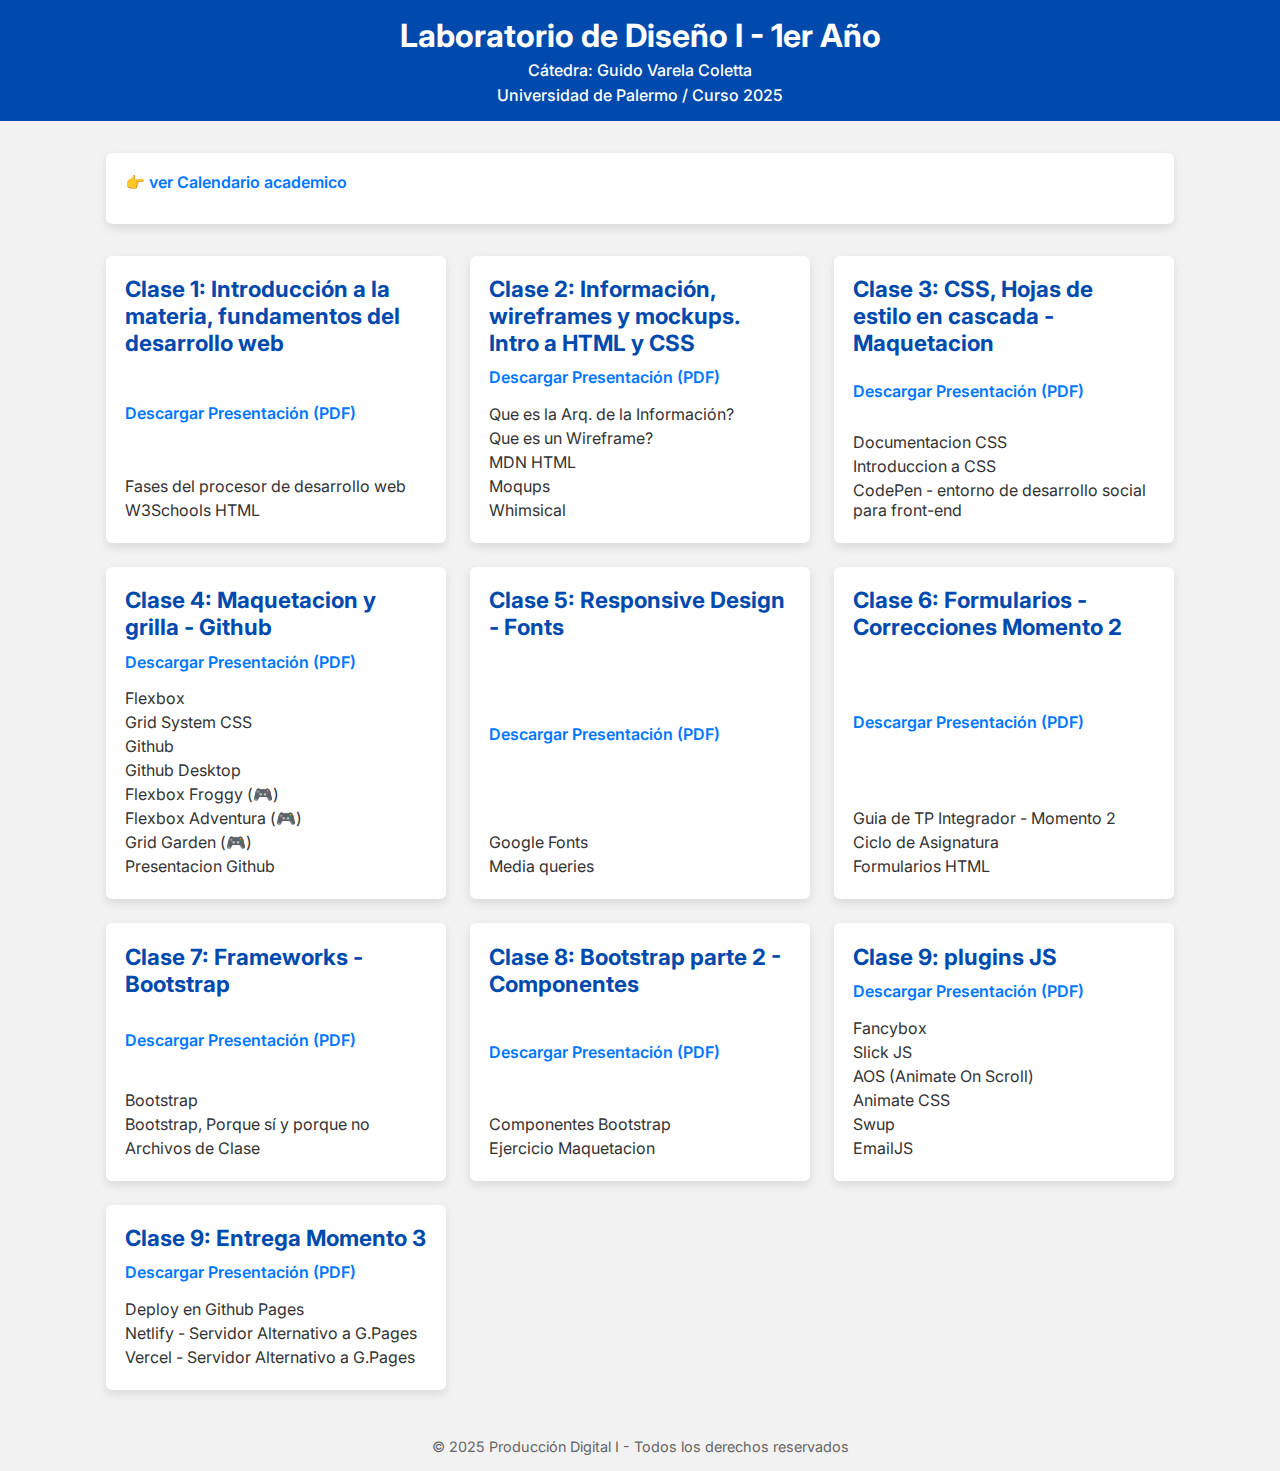
<file: index.html>
<!DOCTYPE html>
<html lang="es">
<head>
  <meta charset="UTF-8" />
  <meta name="viewport" content="width=device-width, initial-scale=1" />
  <title>Desarrollo Web - Portafolio de Clases</title>
<link rel="stylesheet" href="css/styles.css">
</head>
<body>

  <header>
    <h1>Laboratorio de Diseño I - 1er Año</h1>
    <p>Cátedra: Guido Varela Coletta</p>
    <p>Universidad de Palermo / Curso 2025</p>
  </header>

  <main id="info-container">
    <div class="card">
        <a class="presentation-link" href="https://fido.palermo.edu/servicios_dyc/subpaginas/archivos_descarga/Calendario_Academico_2025-2dor_cuat.pdf">
            👉 ver Calendario academico
        </a>
    </div>
  </main>

  <main id="classes-container">
    <!-- Aquí se cargarán las tarjetas de clases -->
  </main>

  <footer>
    &copy; 2025 Producción Digital I - Todos los derechos reservados
  </footer>

<script src="js/scripts.js"></script>

</body>
</html>
</file>
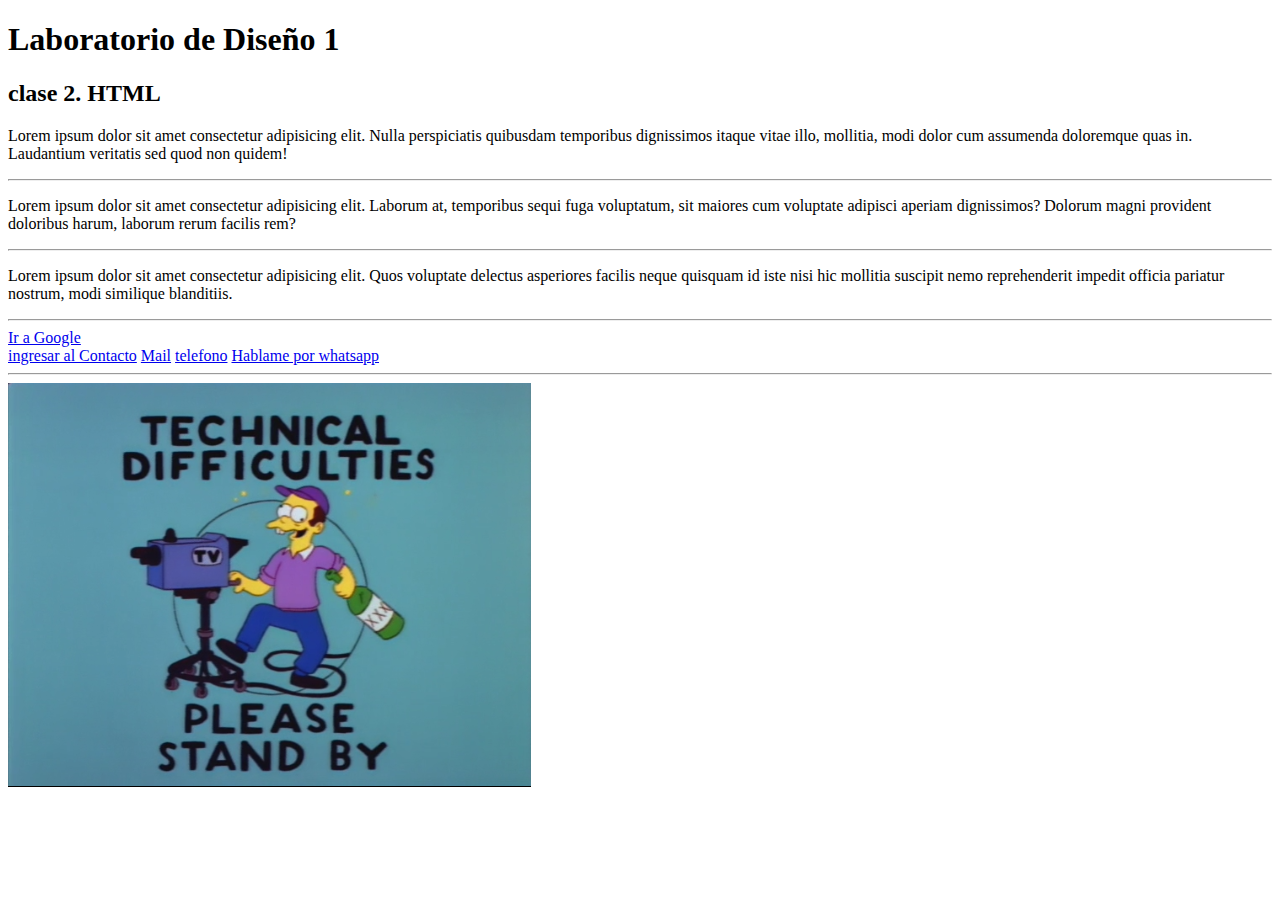
<file: clases/clase02/index.html>
<!DOCTYPE html>
<html lang="es">
<head>
    <meta charset="UTF-8">
    <meta name="viewport" content="width=device-width, initial-scale=1.0">
    <title>Document</title>
</head>
<body>

    <!-- sintaxis HTML
    <inicio-tag atributo="valor">
        contenido
    <cierre-tag>
        
        anidacion de etiquetas
        <tag1>
            <tag2>
                <tag3>
                </tag3>
            </tag2>
        </tag1>     
    -->

    <!-- etiquetas texto -->
     <h1>Laboratorio de Diseño 1</h1>
     <h2>clase 2. HTML</h2>
     <!-- <h3>tit3</h3>
     <h4>tit4</h4>
    <h5>tit5</h5>
    <h6>tit6</h6>     -->
    <p>
        Lorem ipsum dolor sit amet consectetur adipisicing elit. Nulla perspiciatis quibusdam temporibus dignissimos itaque vitae illo, mollitia, modi dolor cum assumenda doloremque quas in. Laudantium veritatis sed quod non quidem!
    </p>
    <hr>
    <p>
        Lorem ipsum dolor sit amet consectetur adipisicing elit. Laborum at, temporibus sequi fuga voluptatum, sit maiores cum voluptate adipisci aperiam dignissimos? Dolorum magni provident doloribus harum, laborum rerum facilis rem?
    </p>
    <hr>
    <p>
        Lorem ipsum dolor sit amet consectetur adipisicing elit. Quos voluptate delectus asperiores facilis neque quisquam id iste nisi hic mollitia suscipit nemo reprehenderit impedit officia pariatur nostrum, modi similique blanditiis.
    </p>
    

    <hr>

    <!-- enlaces / hipervínculos -->
    
    <!-- enlace externo -->
    <a href="http://www.google.com.ar" target="_blank">Ir a Google</a>
    <br>
    <!-- enlace internos -->
    <a href="contacto.html">ingresar al Contacto</a>
    <!-- enlace email -->
    <a href="mailto:mail@gmail.com?subject=Nuevo correo">Mail</a>
    <!-- enlace tel -->
    <a href="tel:112222222">telefono</a>
    <!-- enlace whatsapp -->
    <a href="https://wa.me/549114345678">Hablame por whatsapp</a>


    <hr>

    <img src="img/technical_dif.png" alt="contenido de accesibilidad">








    
</body>
</html>
</file>
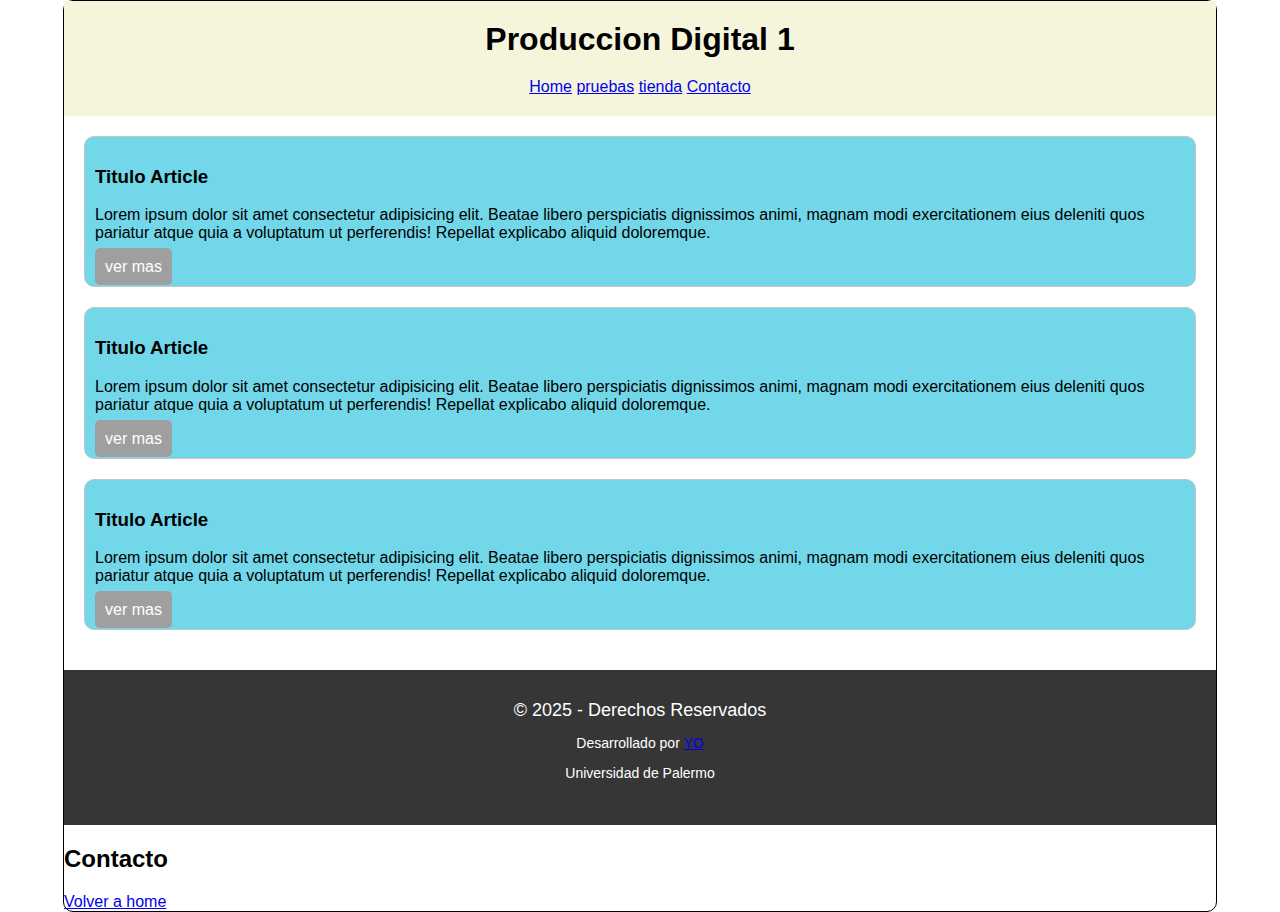
<file: clases/clase03/index.html>
<!DOCTYPE html>
<html lang="es">
<head>
    <meta charset="UTF-8">
    <meta name="viewport" content="width=device-width, initial-scale=1.0">
    <title>Contacto</title>
    <link rel="stylesheet" href="css/styles.css">

</head>
<body>

    <main id="main-frame">

        <header class="header">
            <div class="logo">
                <h1>Produccion Digital 1</h1>
            </div>
            <nav class="nav-bar">
                <a href="#">Home</a>
                <a href="#">pruebas</a>
                <a href="#">tienda</a>
                <a href="contacto.html">Contacto</a>
            </nav>
        </header>

        <section id="main-content">

            <article>
                <h3>Titulo Article</h3>
                <p>Lorem ipsum dolor sit amet consectetur adipisicing elit. Beatae libero perspiciatis dignissimos animi, magnam modi exercitationem eius deleniti quos pariatur atque quia a voluptatum ut perferendis! Repellat explicabo aliquid doloremque.</p>
                <a class="linksArticle" href="#">ver mas</a>
            </article>

                <article>
                <h3>Titulo Article</h3>
                <p>Lorem ipsum dolor sit amet consectetur adipisicing elit. Beatae libero perspiciatis dignissimos animi, magnam modi exercitationem eius deleniti quos pariatur atque quia a voluptatum ut perferendis! Repellat explicabo aliquid doloremque.</p>
                <a class="linksArticle" href="#">ver mas</a>
                </article>

                <article>
                <h3>Titulo Article</h3>
                <p>Lorem ipsum dolor sit amet consectetur adipisicing elit. Beatae libero perspiciatis dignissimos animi, magnam modi exercitationem eius deleniti quos pariatur atque quia a voluptatum ut perferendis! Repellat explicabo aliquid doloremque.</p>
                <a class="linksArticle" href="#">ver mas</a>
                </article>
        </section>

        <footer class="footer">
            <div class="copy">
                &copy; 2025 - Derechos Reservados
            </div>
            <div class="credit">
                <p>Desarrollado por <a href="#">YO</a></p>
                <p>Universidad de Palermo</p>
            </div>
        </footer>

        
        <h2>Contacto</h2>
        
        <a href="index.html">Volver a home</a>
        
    </main>
    
</body>
</html>
</file>
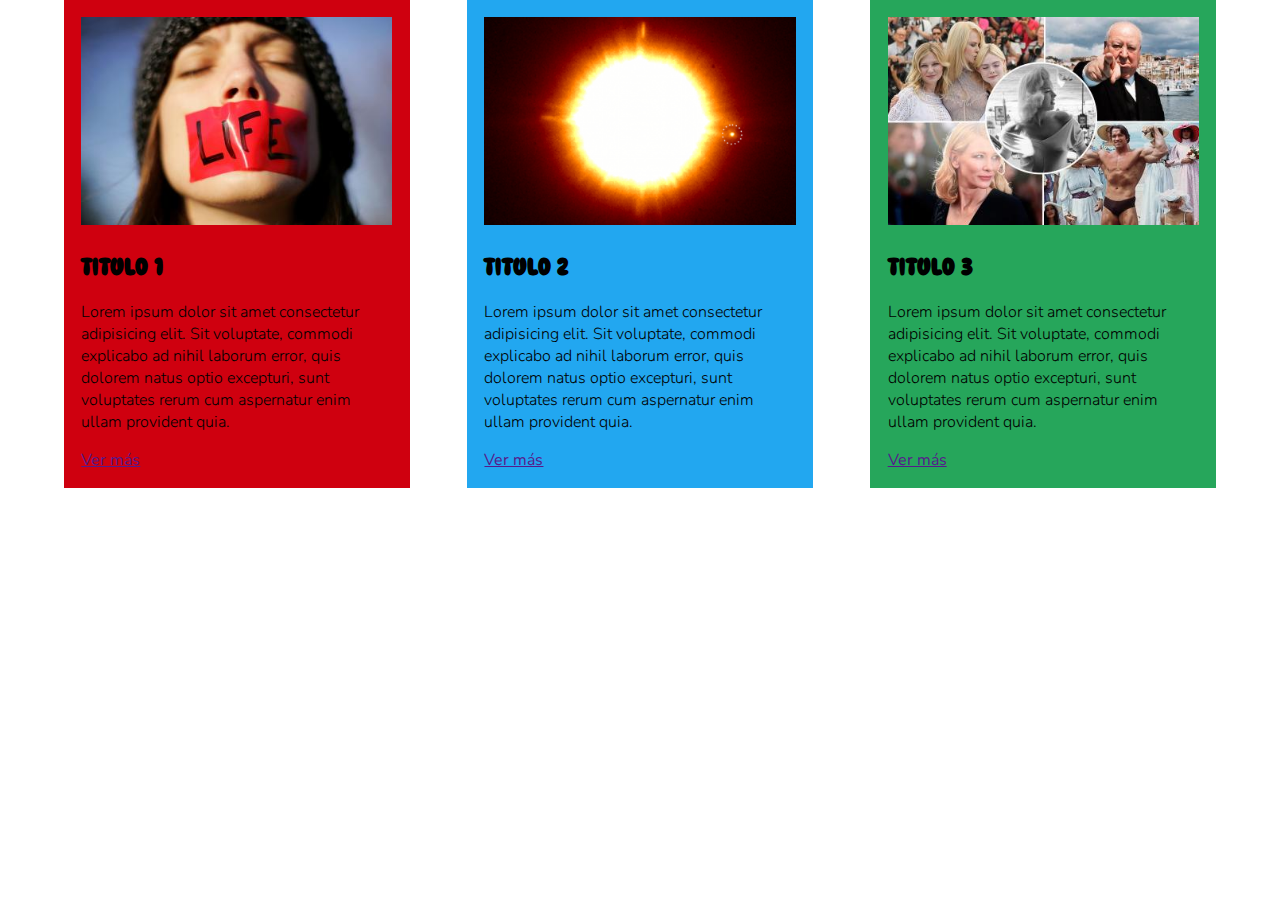
<file: clases/clase05/index.html>
<!DOCTYPE html>
<html lang="es">
	<head>
		<meta charset="utf-8" />
        <meta name="viewport" content="width=device-width, initial-scale=1.0, user-scalable=no">
		<title>Responsive Design</title>
		
		<!-- Libreria de normalizacion de css / soporte full en todos los navegadores-->
		<link rel="stylesheet" type="text/css" href="https://necolas.github.io/normalize.css/8.0.0/normalize.css">

		<link rel="stylesheet" type="text/css" href="estilos.css" />
	</head>
	<body>

		<section id="contenedor">
			<article class="primero">
				<div class="img">
					<img src="img/img1.jpg" alt="">
				</div>
				<div class="textos">
					<h2>Titulo 1</h2>
					<p>Lorem ipsum dolor sit amet consectetur adipisicing elit. Sit voluptate, commodi explicabo ad nihil laborum error, quis dolorem natus optio excepturi, sunt voluptates rerum cum aspernatur enim ullam provident quia.</p>
					<a href="" class="btn">Ver más</a>
				</div>
			</article>
			<article class="segundo">
				<div class="img">
					<img src="img/img2.png" alt="">
				</div>
				<div class="textos">
					<h2>Titulo 2</h2>
					<p>Lorem ipsum dolor sit amet consectetur adipisicing elit. Sit voluptate, commodi explicabo ad nihil laborum error, quis dolorem natus optio excepturi, sunt voluptates rerum cum aspernatur enim ullam provident quia.</p>
					<a href="" class="btn">Ver más</a>
				</div>
			</article>
			<article class="tercero">
				<div class="img">
					<img src="img/img3.jpg" alt="">
				</div>
				<div class="textos">
					<h2>Titulo 3</h2>
					<p>Lorem ipsum dolor sit amet consectetur adipisicing elit. Sit voluptate, commodi explicabo ad nihil laborum error, quis dolorem natus optio excepturi, sunt voluptates rerum cum aspernatur enim ullam provident quia.</p>
					<a href="" class="btn">Ver más</a>
				</div>
			</article>
		</section>




	</body>
</html>
</file>
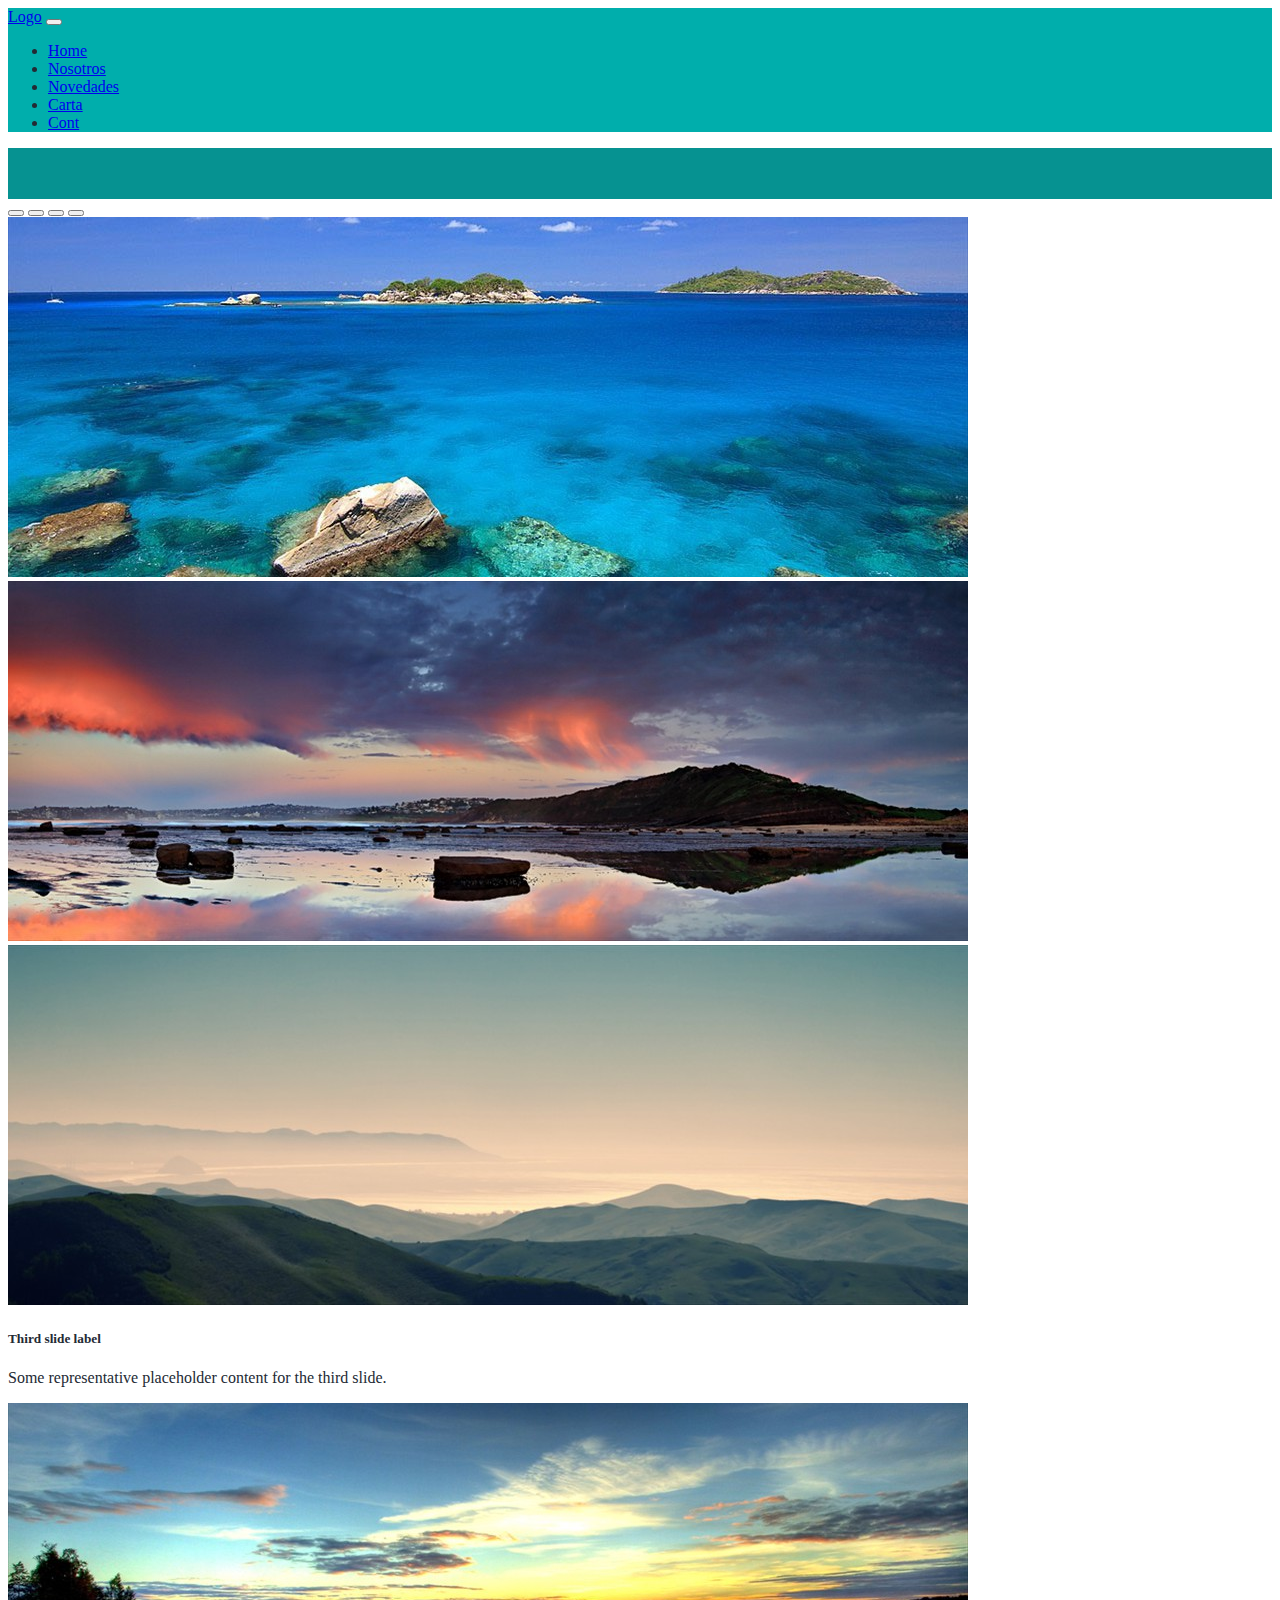
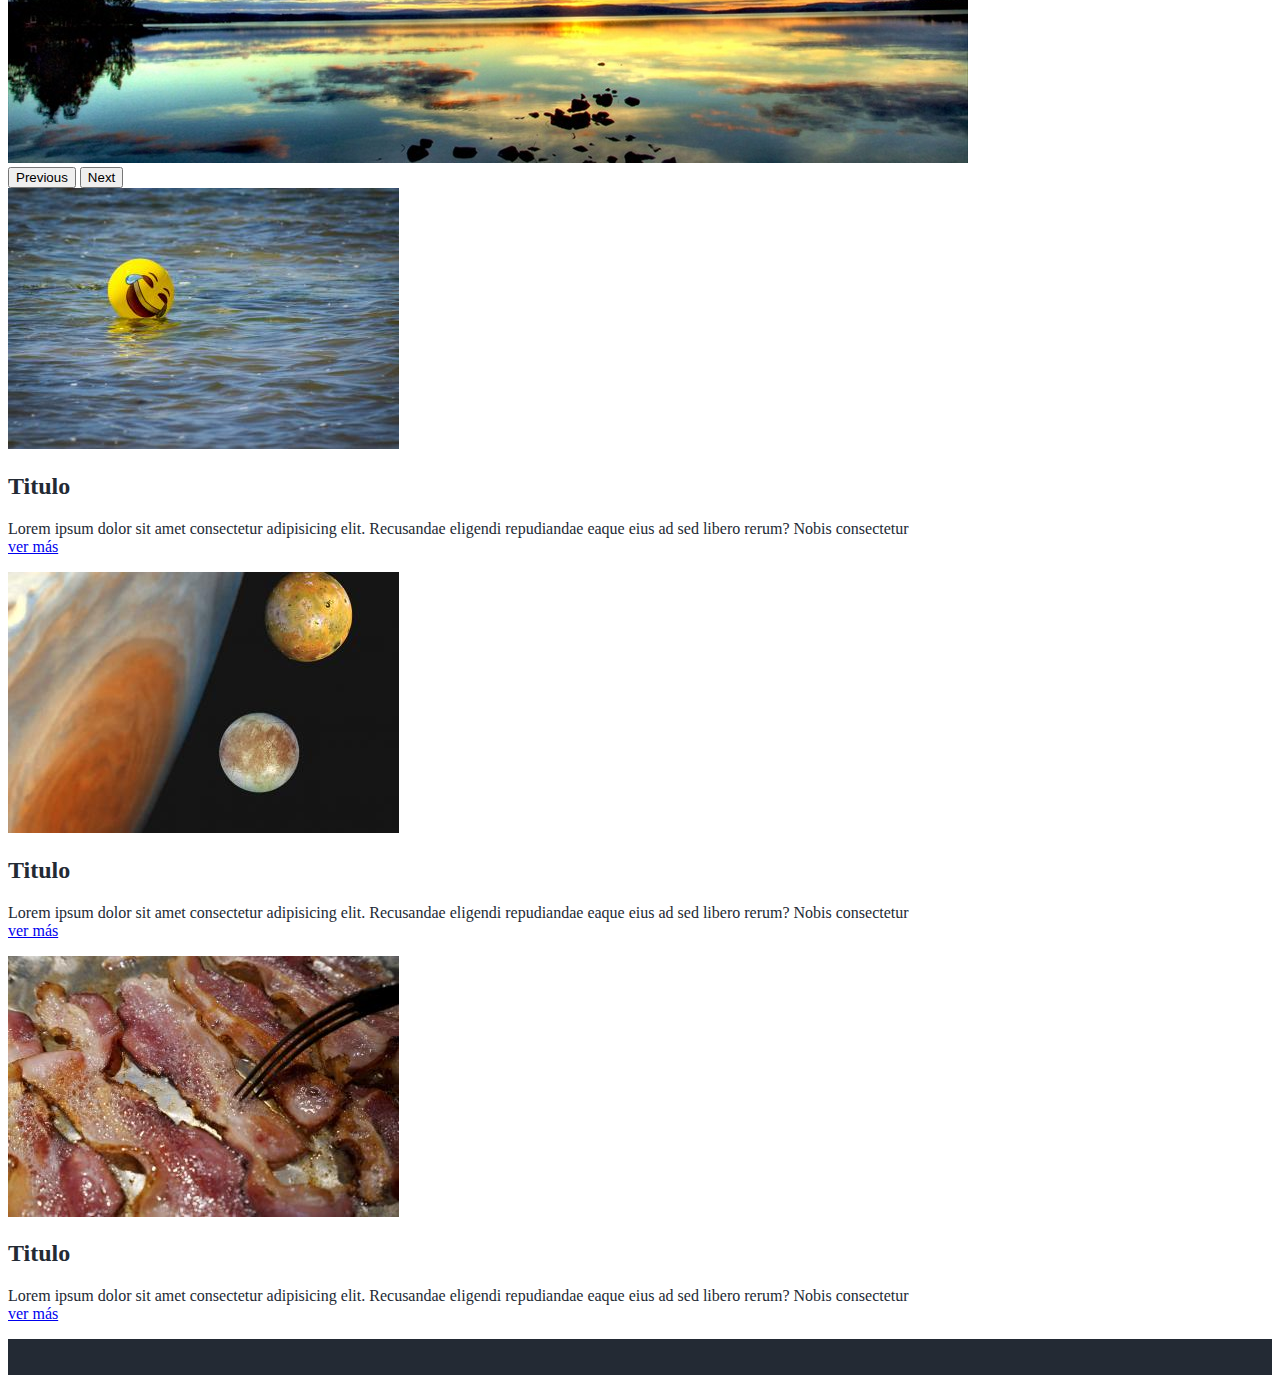
<file: clases/clase08/index.html>
<!DOCTYPE html>
<html lang="es">
<head>
    <meta charset="UTF-8">
    <meta name="viewport" content="width=device-width, initial-scale=1.0">
    <title>Sitio Bootstrap - Ejercicio</title>

    <link href="https://cdn.jsdelivr.net/npm/bootstrap@5.3.8/dist/css/bootstrap.min.css" rel="stylesheet" integrity="sha384-sRIl4kxILFvY47J16cr9ZwB07vP4J8+LH7qKQnuqkuIAvNWLzeN8tE5YBujZqJLB" crossorigin="anonymous">

    <!-- bootstrap icons -->
    <link rel="stylesheet" href="https://cdn.jsdelivr.net/npm/bootstrap-icons@1.13.1/font/bootstrap-icons.min.css">

    <link rel="stylesheet" href="css/styles.css">
</head>
<body>

    <header class="container-fluid bg1 py-3">
        <div class="container">
            
            <nav class="navbar navbar-expand-lg ">
  <div class="container-fluid">
    <!-- logo -->
    <a class="navbar-brand" href="/">Logo</a>

    <!-- menu hamburguer -->
    <button class="navbar-toggler" type="button" data-bs-toggle="collapse" data-bs-target="#navbarSupportedContent" aria-controls="navbarSupportedContent" aria-expanded="false" aria-label="Toggle navigation">
      <span class="navbar-toggler-icon"></span>
       <!-- <i class="bi bi-three-dots"></i> -->
    </button>


    <div class="collapse navbar-collapse" id="navbarSupportedContent">
      <ul class="navbar-nav me-auto mb-2 mb-lg-0">
        <li class="nav-item">
          <a class="nav-link" aria-current="page" href="#">Home</a>
        </li>
        <li class="nav-item">
          <a class="nav-link" aria-current="page" href="#">Nosotros</a>
        </li>
        <li class="nav-item">
          <a class="nav-link" aria-current="page" href="#">Novedades</a>
        </li>
        <li class="nav-item">
          <a class="nav-link" aria-current="page" href="#">Carta</a>
        </li>
        <li class="nav-item">
          <a class="nav-link" aria-current="page" href="#">Cont</a>
        </li>
        
      </ul>

      <!-- <form class="d-flex" role="search">
        <input class="form-control me-2" type="search" placeholder="Search" aria-label="Search"/>
        <button class="btn btn-outline-success" type="submit">Search</button>
      </form> -->
    </div>
  </div>
</nav>
        </div>
    </header>
    <div class="spacer container-fluid bg2"></div>
    <!-- slider -->
    <div class="slider container px-0">
        <div id="carouselExampleCaptions" class="carousel slide">
            
            <!-- indicators -->
            <div class="carousel-indicators">
            <button type="button" data-bs-target="#carouselExampleCaptions" data-bs-slide-to="0" class="active" aria-current="true" aria-label="Slide 1"></button>
            <button type="button" data-bs-target="#carouselExampleCaptions" data-bs-slide-to="1" aria-label="Slide 2"></button>
            <button type="button" data-bs-target="#carouselExampleCaptions" data-bs-slide-to="2" aria-label="Slide 3"></button>
            <button type="button" data-bs-target="#carouselExampleCaptions" data-bs-slide-to="3" aria-label="Slide 4"></button>
        </div>

  <div class="carousel-inner">

    <div class="carousel-item active">
      <img src="img/slide1.jpg" class="d-block w-100" alt="Slide 1">
      <!-- <div class="carousel-caption d-none d-md-block">
        <h5>First slide label</h5>
        <p>Some representative placeholder content for the first slide.</p>
      </div> -->
    </div>
    
    <div class="carousel-item">
      <img src="img/slide2.jpg" class="d-block w-100" alt="Slide 2">
    </div>

    <div class="carousel-item">
      <img src="img/slide3.jpg" class="d-block w-100" alt="Slide 3">
      <div class="carousel-caption d-none d-md-block">
        <h5>Third slide label</h5>
        <p>Some representative placeholder content for the third slide.</p>
      </div>
    </div>

    <div class="carousel-item">
      <img src="img/slide4.jpg" class="d-block w-100" alt="Slide 4">
    </div>

  </div>
  <button class="carousel-control-prev" type="button" data-bs-target="#carouselExampleCaptions" data-bs-slide="prev">
    <span class="carousel-control-prev-icon" aria-hidden="true"></span>
    <span class="visually-hidden">Previous</span>
  </button>
  <button class="carousel-control-next" type="button" data-bs-target="#carouselExampleCaptions" data-bs-slide="next">
    <span class="carousel-control-next-icon" aria-hidden="true"></span>
    <span class="visually-hidden">Next</span>
  </button>
</div>
    </div>

    <!-- contenido -->
    <section class="container-fluid my-5">
        <div class="container">
            <div class="row mb-5">
                <div class="col-md-4">
                    <div class="noticia">
                        <div class="notiImg">
                            <img src="img/nota1.jpg" alt="" class="img-fluid">
                        </div>
                        <div class="notiContent">
                            <h2>Titulo</h2>
                            <p>
                                Lorem ipsum dolor sit amet consectetur adipisicing elit. Recusandae eligendi repudiandae eaque eius ad sed libero rerum? Nobis consectetur <br>
                                <a href="#">ver más</a>
                            </p>
                        </div>

                    </div>
                    
                </div>
                <div class="col-md-4">
                    <div class="noticia">
                        <div class="notiImg">
                            <img src="img/nota2.jpg" class="img-fluid" alt="">
                        </div>
                        <div class="notiContent">
                            <h2>Titulo</h2>
                            <p>
                                Lorem ipsum dolor sit amet consectetur adipisicing elit. Recusandae eligendi repudiandae eaque eius ad sed libero rerum? Nobis consectetur <br>
                                <a href="#">ver más</a>
                            </p>
                        </div>

                    </div>

                </div>
                <div class="col-md-4">
                    <div class="noticia">
                        <div class="notiImg">
                            <img src="img/nota3.jpg" class="img-fluid" alt="">
                        </div>
                        <div class="notiContent">
                            <h2>Titulo</h2>
                            <p>
                                Lorem ipsum dolor sit amet consectetur adipisicing elit. Recusandae eligendi repudiandae eaque eius ad sed libero rerum? Nobis consectetur <br>
                                <a href="#">ver más</a>
                            </p>
                        </div>

                    </div>

                </div>
            </div>

            <div class="banner bg4 p-5">

            </div>

        </div>   
    </section>

    <footer class="container-fluid bg5">
        <div class="container">
            <p class="text-white">
                Copyright &copy; 2025 - Derechos reservados
                <br>
                Laboratorio de Diseño 1 - Universidad de Palermo
            </p>
        </div>

    </footer>



    
    
    <script src="https://cdn.jsdelivr.net/npm/bootstrap@5.3.8/dist/js/bootstrap.bundle.min.js" integrity="sha384-FKyoEForCGlyvwx9Hj09JcYn3nv7wiPVlz7YYwJrWVcXK/BmnVDxM+D2scQbITxI" crossorigin="anonymous"></script>
</body>
</html>
</file>
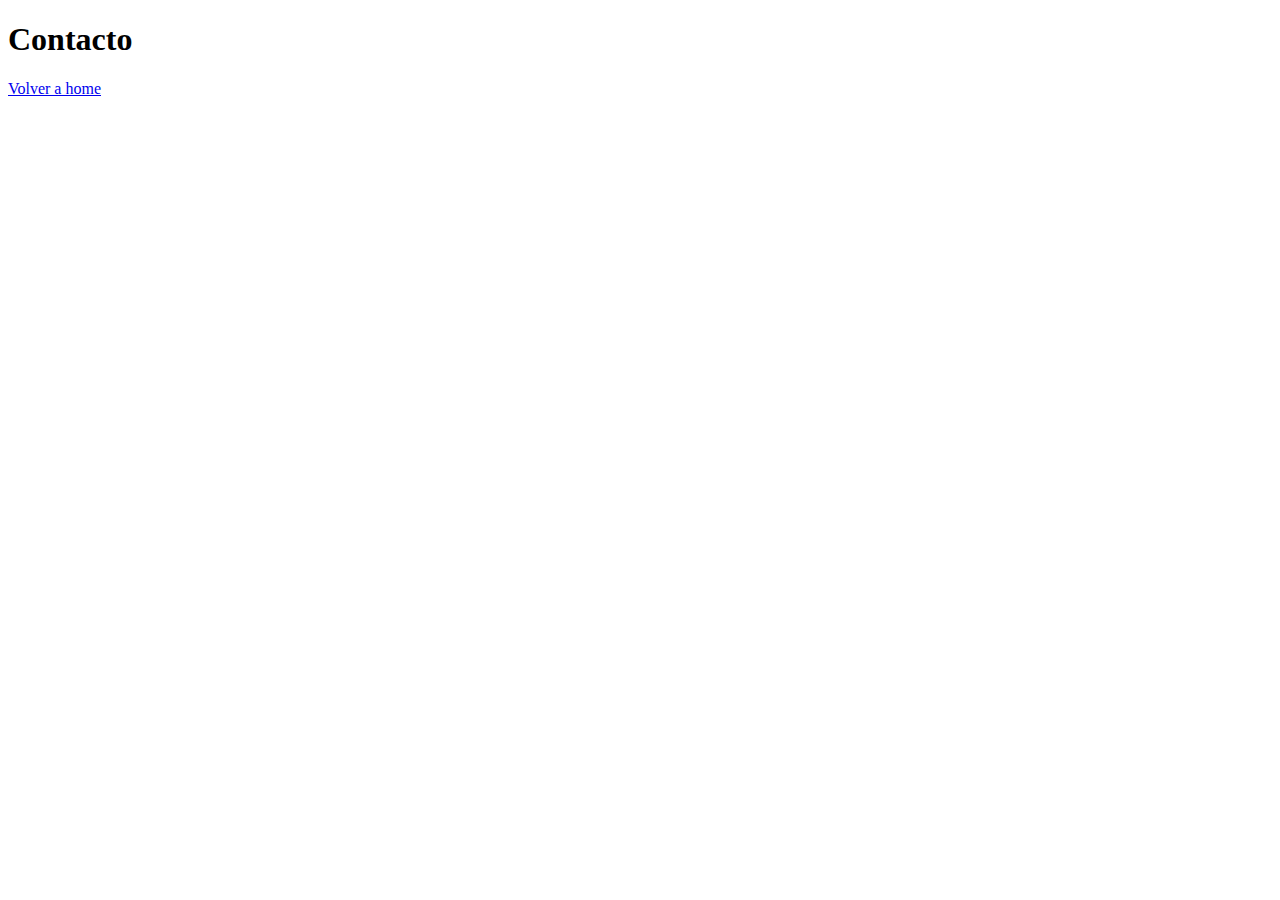
<file: clases/clase02/contacto.html>
<!DOCTYPE html>
<html lang="es">
<head>
    <meta charset="UTF-8">
    <meta name="viewport" content="width=device-width, initial-scale=1.0">
    <title>Contacto</title>
</head>
<body>

    <h1>Contacto</h1>

    <a href="index.html">Volver a home</a>

    
</body>
</html>
</file>
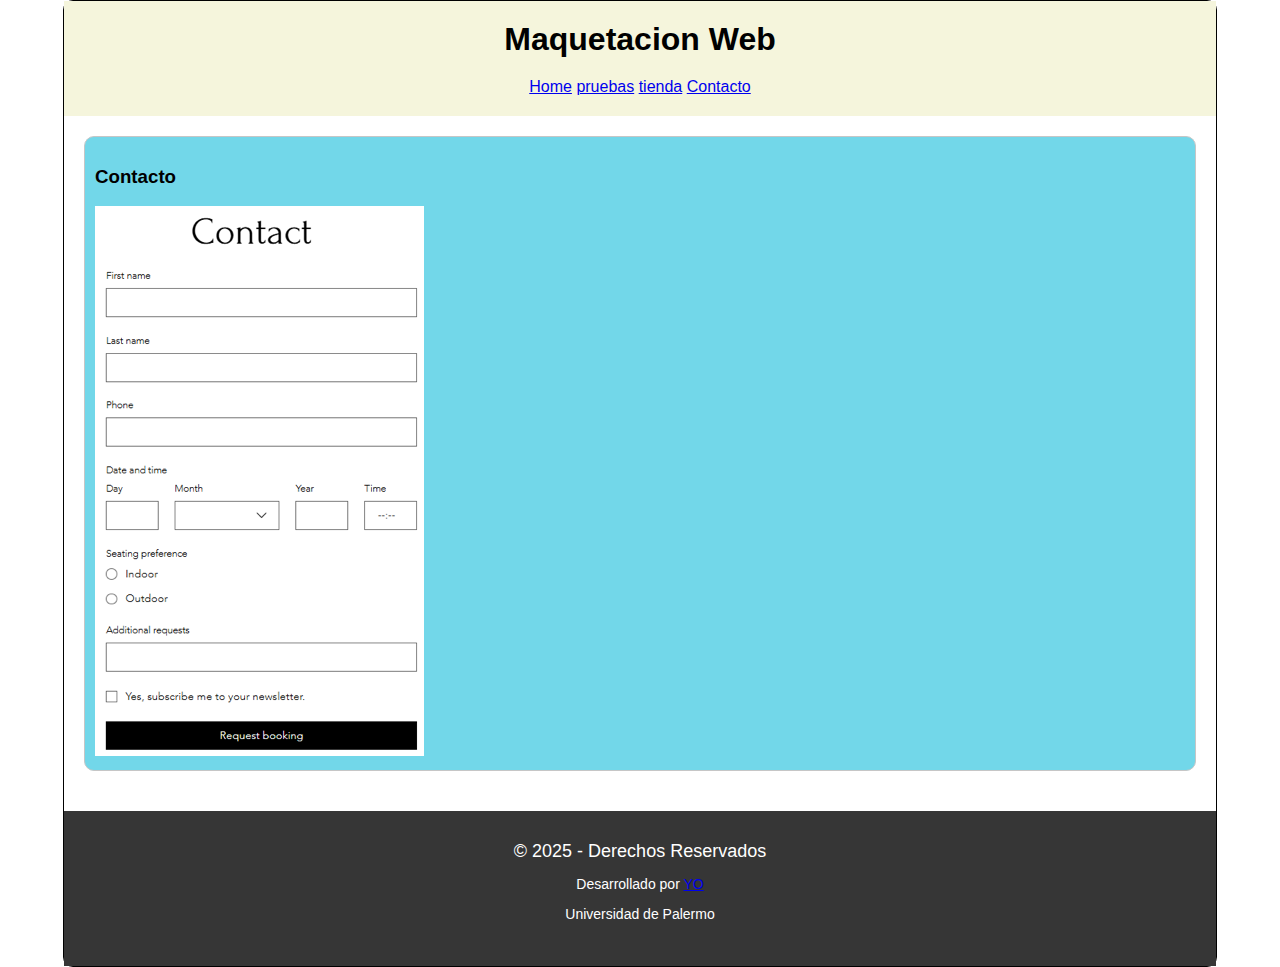
<file: clases/clase03/contacto.html>
<!DOCTYPE html>
<html lang="es">
<head>
    <meta charset="UTF-8">
    <meta name="viewport" content="width=device-width, initial-scale=1.0">
    <title>Contacto</title>
    <link rel="stylesheet" href="css/styles.css">

</head>
<body>

    <main id="main-frame">

        <header class="header">
            <div class="logo">
                <h1>Maquetacion Web</h1>
            </div>
            <nav class="nav-bar">
                <a href="index.html">Home</a>
                <a href="#">pruebas</a>
                <a href="#">tienda</a>
                <a href="#">Contacto</a>
            </nav>
        </header>

        <section id="main-content">

            <article>
                <h3>Contacto</h3>
                <div>
                    <img src="img/form.png" alt="">
                </div>
            </article>

        </section>

        <footer class="footer">
            <div class="copy">
                &copy; 2025 - Derechos Reservados
            </div>
            <div class="credit">
                <p>Desarrollado por <a href="#">YO</a></p>
                <p>Universidad de Palermo</p>
            </div>
        </footer>
        
    </main>
    
</body>
</html>
</file>
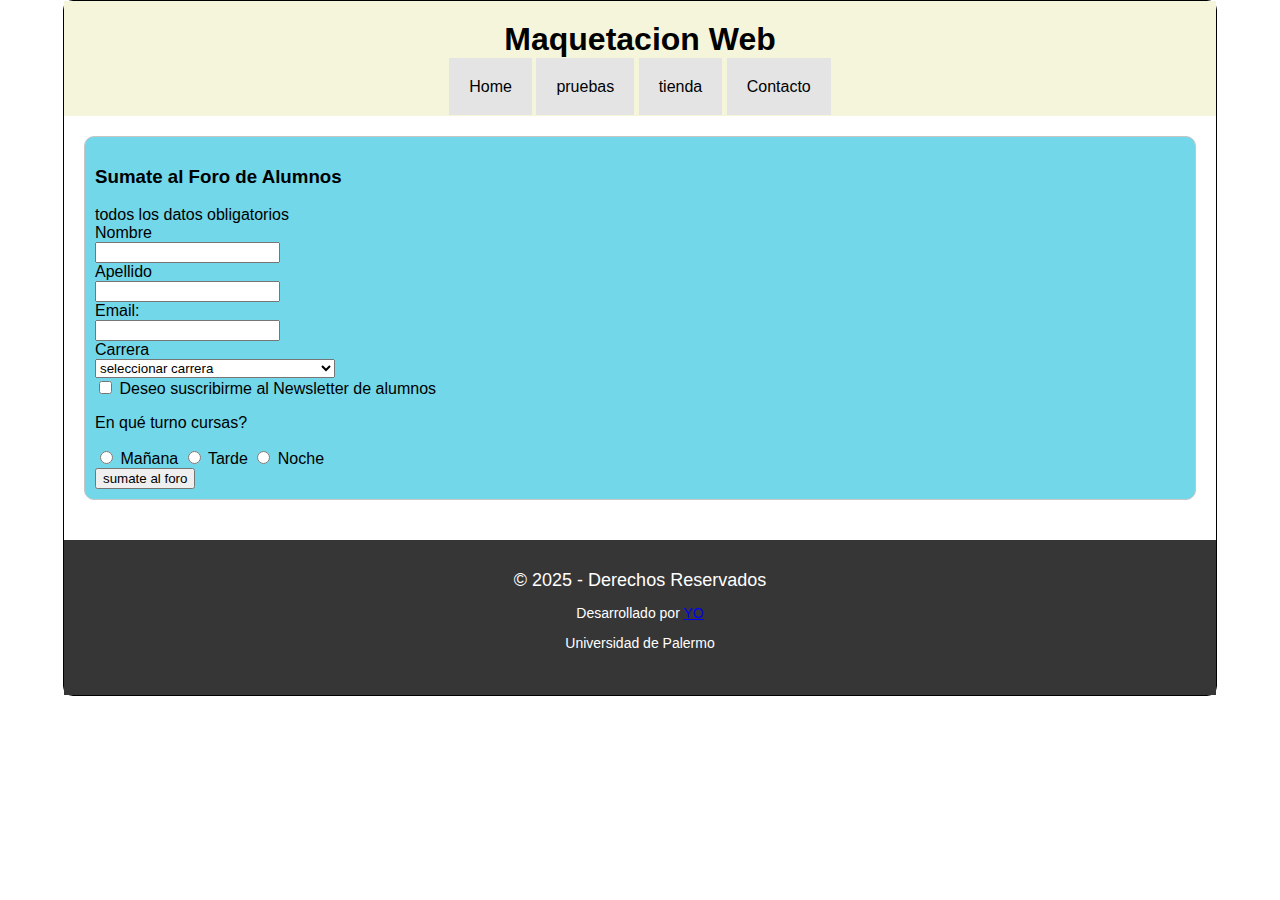
<file: clases/clase06_form/contacto.html>
<!DOCTYPE html>
<html lang="es">
<head>
    <meta charset="UTF-8">
    <meta name="viewport" content="width=device-width, initial-scale=1.0">
    <title>Contacto</title>
    <link rel="stylesheet" href="css/styles.css">

</head>
<body>

    <main id="main-frame">

        <header class="header">
            <div class="logo">
                <h1>Maquetacion Web</h1>
            </div>
            <nav class="nav-bar">
                <a href="index.html">Home</a>
                <a href="#">pruebas</a>
                <a href="#">tienda</a>
                <a href="#">Contacto</a>
            </nav>
        </header>

        <section id="main-content">

            <article>
                    
                    <!-- 
                    Form -> interaccion y carga de datos
                        <form></form>
                    
                    Campos
                        <input type="" name="">
                        <select name="">
                            <option>
                        <textarea name="">
                    
                            name="valor" -> guardar el valor del campo, es lo que se envia
                    -->
                    <!-- <input type="text" name="nombre">

                    nombre=dato -> variable  
                    <input type="datetime-local">
                    <input type="color">
                    <input type="range" > -->

                    
                    <h3>Sumate al Foro de Alumnos</h3>
                    <span>todos los datos obligatorios</span>
                    
                    <div>
                        
                    <form action="mailto:mail@mail.com">
                    <!-- <form action="respuesta.html" method="post"> -->

                        <div>
                            <label>
                                Nombre <br>
                                <input type="text" name="nombre" required>
                            </label>
                        </div>
                        <div>
                            <label>
                                Apellido <br>
                                <input type="text" name="apellido" required>
                            </label>
                        </div>
                        <div>
                            <label>
                                Email: <br>
                                <input type="email" name="email" required>
                            </label>
                        </div>
                        <label>
                            Carrera <br>
                            <select name="carrera" required>
                                <option value="">seleccionar carrera</option>
                                <option value="imagen-sonido">Diseño de Imagen y Sonido</option>
                                <option value="productos">Diseño de Productos</option>
                                <option value="negocios">Negocios de Diseño y Comunicacion</option>
                                <option value="com-digital">Comunicacion Digital</option>
                            </select>
                        </label>

                        <div>
                            <label>
                                <input type="checkbox" name="newsletter" value="true"> 
                                <!-- newsletter=true -->
                                Deseo suscribirme al Newsletter de alumnos
                            </label>
                        </div>

                        <div>
                            <p>
                                En qué turno cursas?
                            </p>
                            <label>
                                <input type="radio" name="turno" value="mañana" > Mañana
                            </label>
                            <label>
                                <input type="radio" name="turno" value="tarde" > Tarde
                            </label>
                            <label>
                                <input type="radio" name="turno" value="noche" > Noche
                            </label>
                        </div>
                        <!-- nombre / email / carrera / newsletter / turno -->
                        <div>
                            <input type="submit" value="sumate al foro">
                        </div>

                    </form>




                </div>
            </article>

        </section>

        <footer class="footer">
            <div class="copy">
                &copy; 2025 - Derechos Reservados
            </div>
            <div class="credit">
                <p>Desarrollado por <a href="#">YO</a></p>
                <p>Universidad de Palermo</p>
            </div>
        </footer>
        
    </main>
    
</body>
</html>
</file>
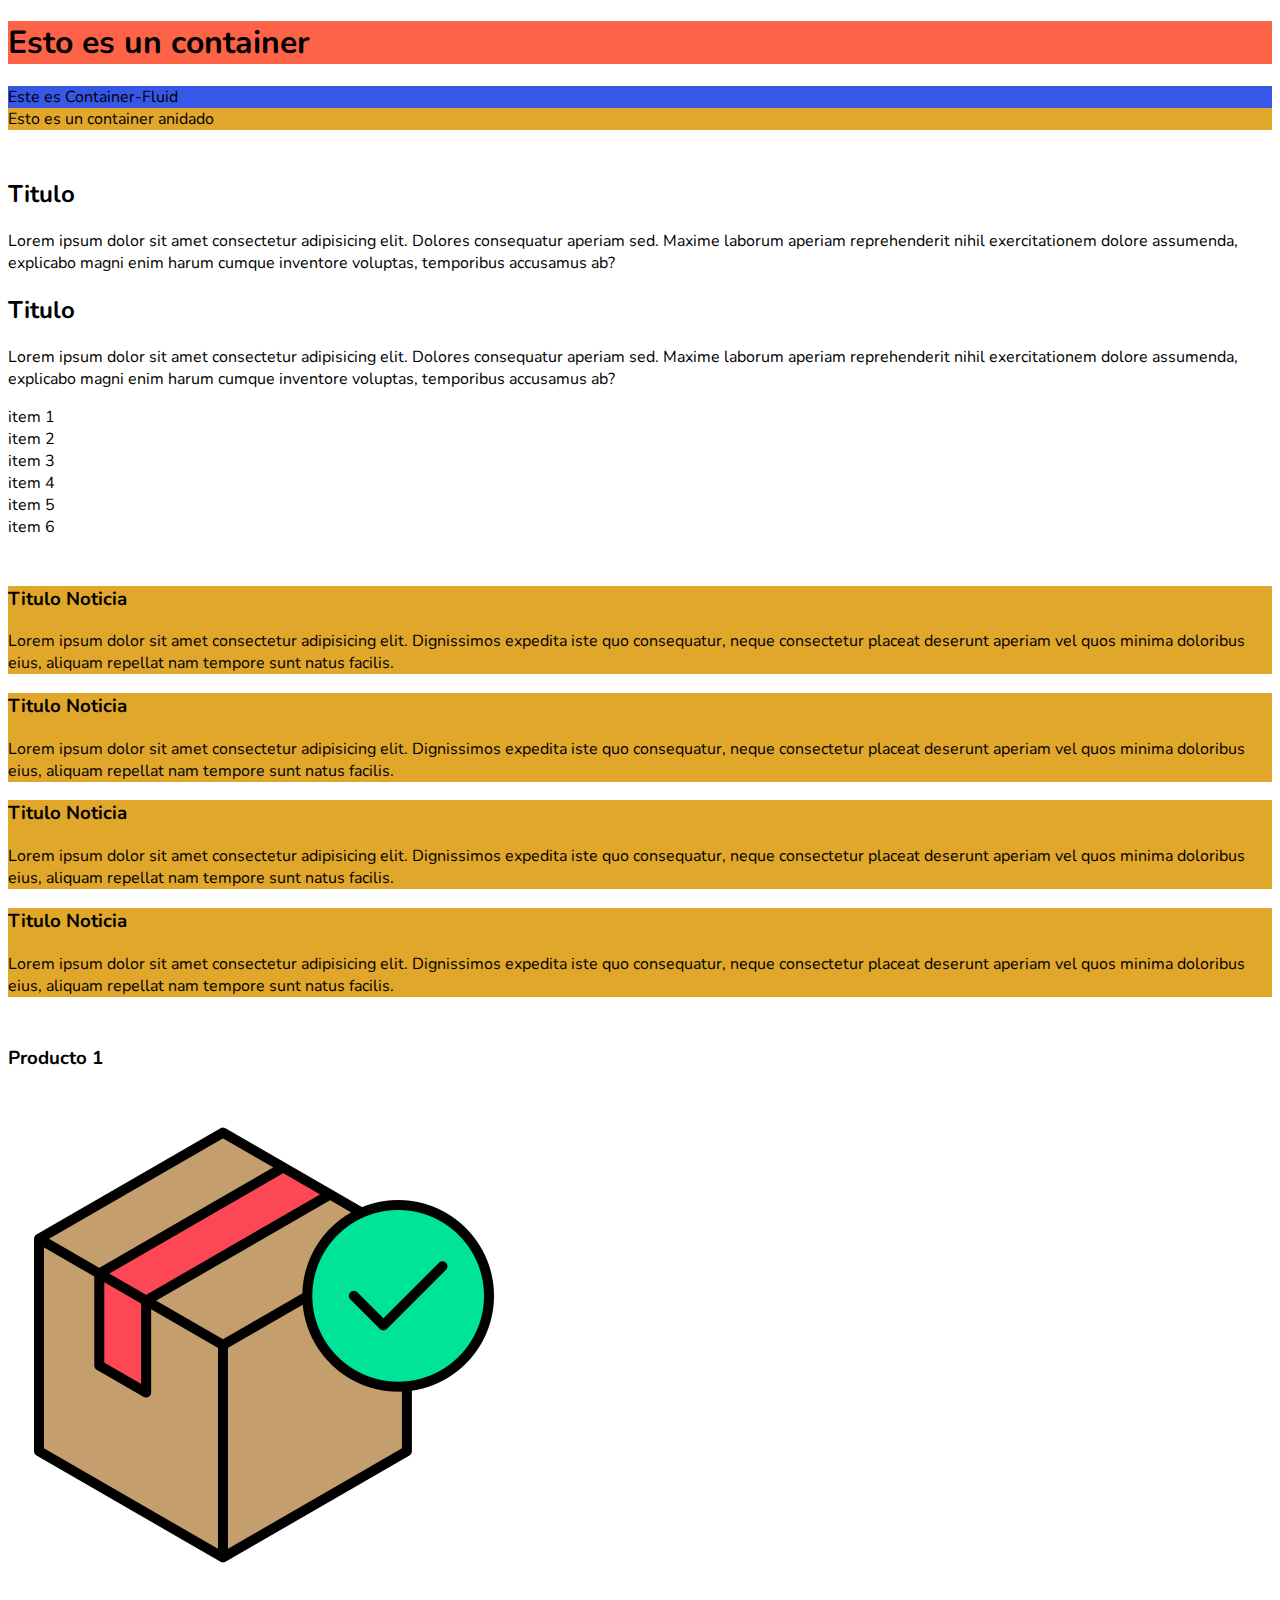
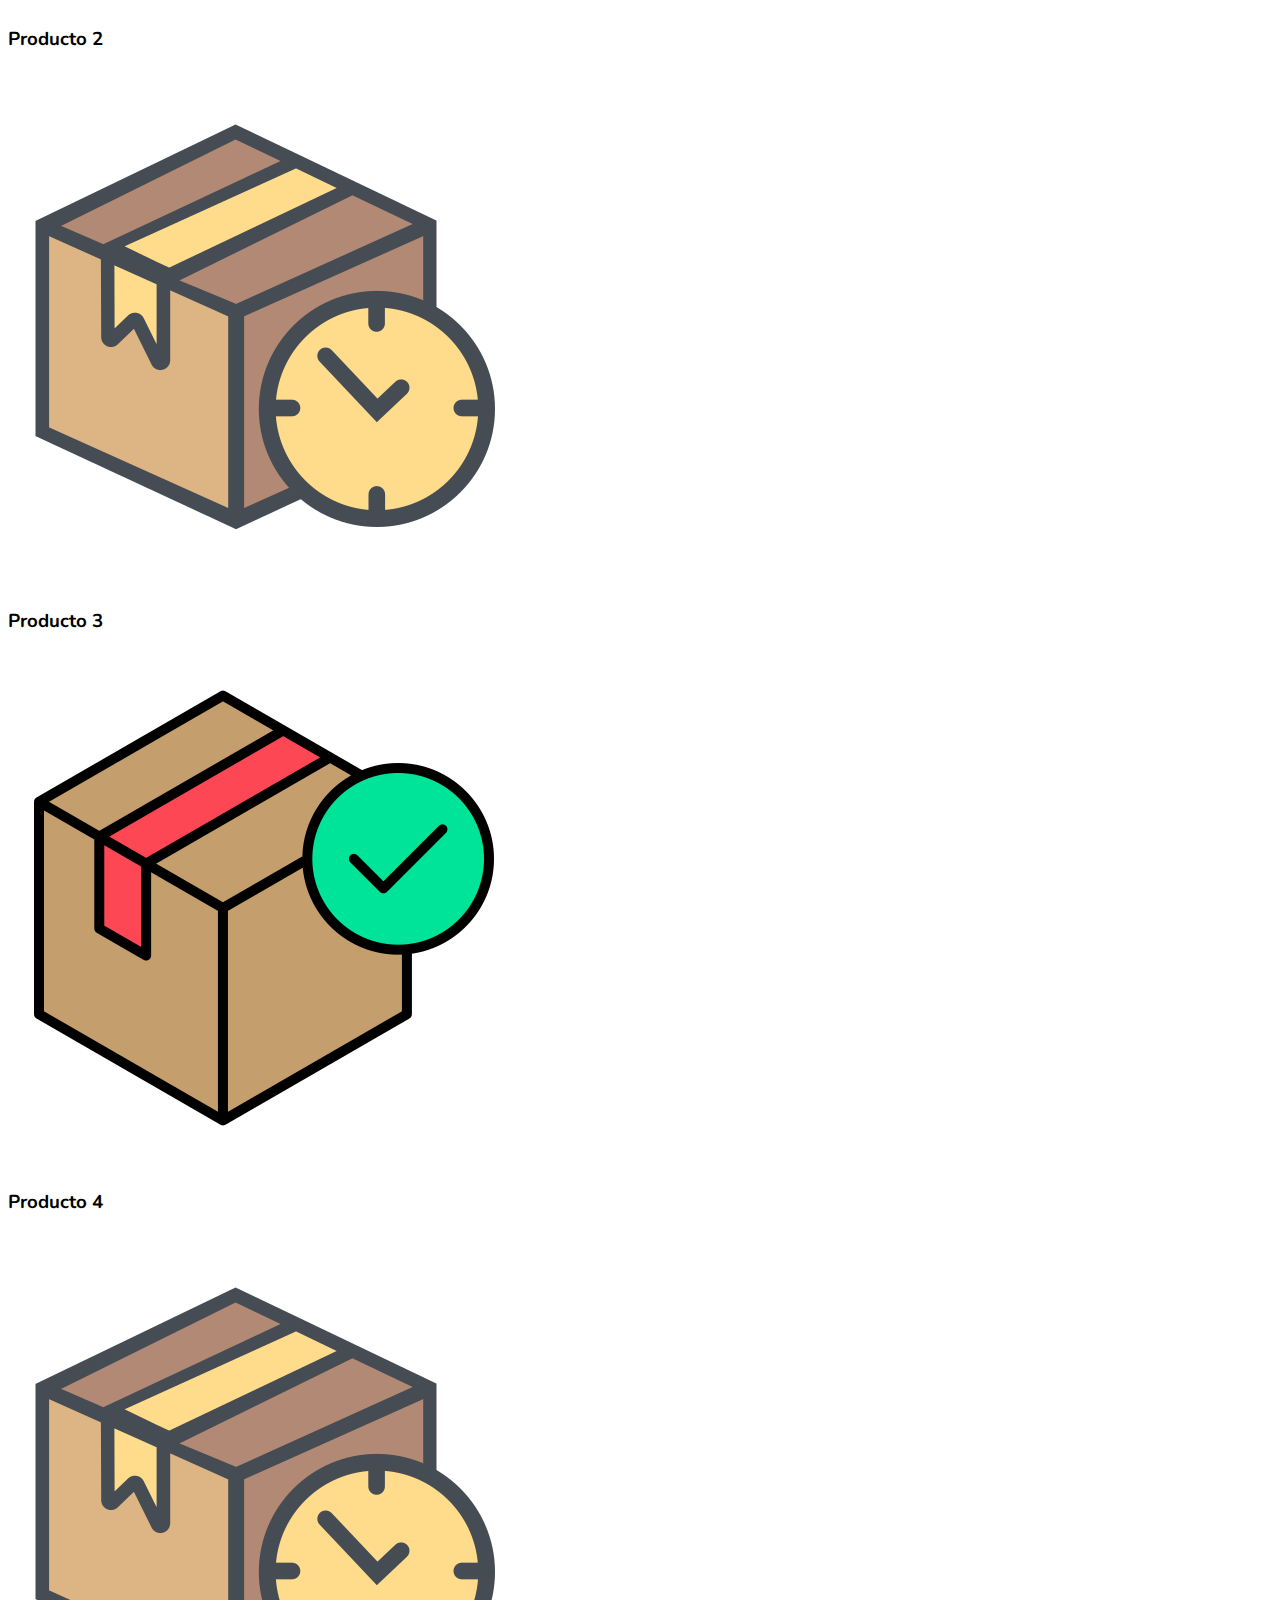
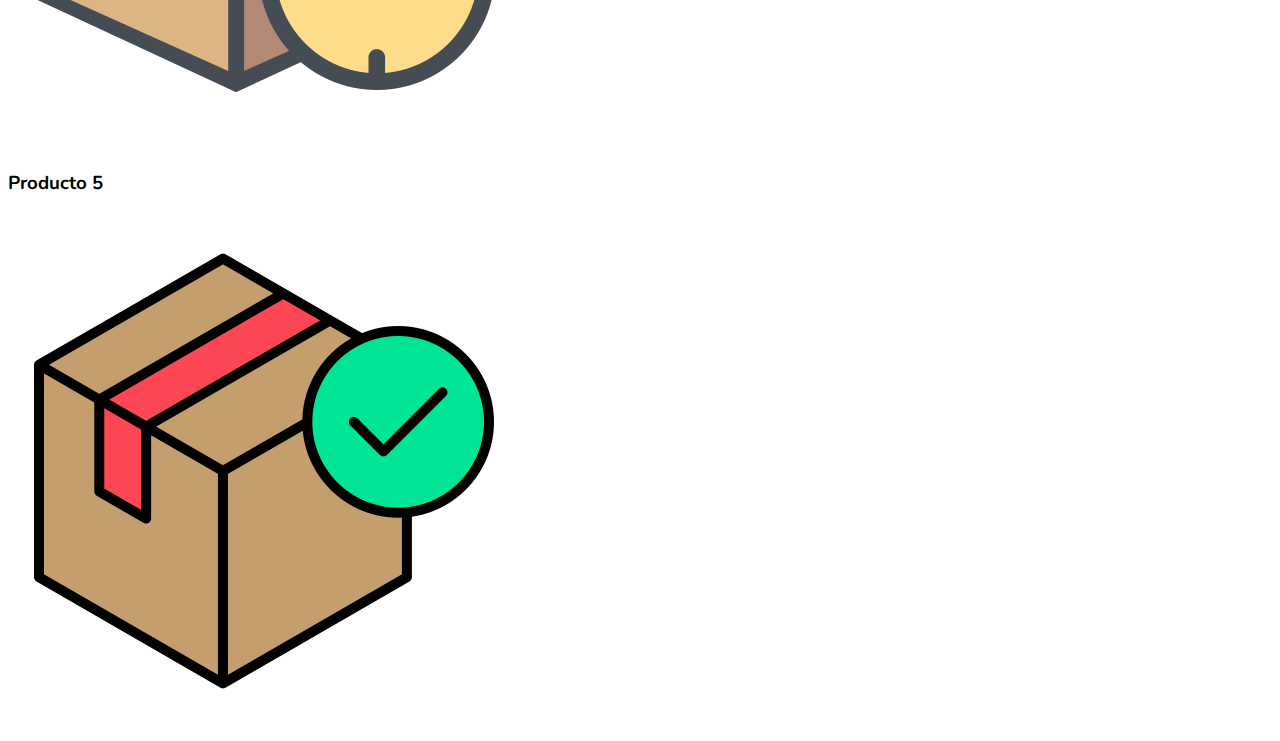
<file: clases/clase07/pruebas.html>
<!DOCTYPE html>
<html lang="en">
<head>
    <meta charset="UTF-8">
    <meta name="viewport" content="width=device-width, initial-scale=1.0">
    <title>Bootstrap</title>

    <!-- Bootstrap CSS-->
     <link href="https://cdn.jsdelivr.net/npm/bootstrap@5.3.8/dist/css/bootstrap.min.css" rel="stylesheet" integrity="sha384-sRIl4kxILFvY47J16cr9ZwB07vP4J8+LH7qKQnuqkuIAvNWLzeN8tE5YBujZqJLB" crossorigin="anonymous">

     <link rel="stylesheet" href="css/styles.css">
</head>
<body>

    <!-- containers -->
     <header class="container bg1">
         <h1>Esto es un container</h1>
     </header>
     <div class="container-fluid bg2">
        <span>Este es Container-Fluid</span>
     </div>

     <div class="container-fluid bg3">
        <div class="container">
            Esto es un container anidado
        </div>       
     </div>

     <!-- sistema de grillas -->

     <section id="seccion1" class="container-fluid">

        <div class="container">

            <div class="row">
                <article class="col-md-6 col-12">
                    <h2>Titulo</h2>
                    <p>
                        Lorem ipsum dolor sit amet consectetur adipisicing elit. Dolores consequatur aperiam sed. Maxime laborum aperiam reprehenderit nihil exercitationem dolore assumenda, explicabo magni enim harum cumque inventore voluptas, temporibus accusamus ab?
                    </p>
                </article>
                <article class="col-md-6 col-12">
                    <h2>Titulo</h2>
                    <p>
                        Lorem ipsum dolor sit amet consectetur adipisicing elit. Dolores consequatur aperiam sed. Maxime laborum aperiam reprehenderit nihil exercitationem dolore assumenda, explicabo magni enim harum cumque inventore voluptas, temporibus accusamus ab?
                    </p>
                </article>
            </div>

            <div class="row">
                <div class="col-6"> item 1</div>
                <div class="col"> item 2</div>
                <div class="col"> item 3</div>
                <div class="col"> item 4</div>
                <div class="col"> item 5</div>
                <div class="col"> item 6</div>
            </div>

            <!-- grilla responsive -->
            <div class="row" id="noticias">
                <div class="col-lg-3 col-md-6 col-sm-12  border bg3 text-white">
                    <h3>Titulo Noticia</h3>
                    <p>Lorem ipsum dolor sit amet consectetur adipisicing elit. Dignissimos expedita iste quo consequatur, neque consectetur placeat deserunt aperiam vel quos minima doloribus eius, aliquam repellat nam tempore sunt natus facilis.</p>
                </div>
                <div class="col-lg-3 col-md-6 col-sm-12  border bg3 text-white">
                    <h3>Titulo Noticia</h3>
                    <p>Lorem ipsum dolor sit amet consectetur adipisicing elit. Dignissimos expedita iste quo consequatur, neque consectetur placeat deserunt aperiam vel quos minima doloribus eius, aliquam repellat nam tempore sunt natus facilis.</p>
                </div>
                <div class="col-lg-3 col-md-6 col-sm-12  border bg3 text-white">
                    <h3>Titulo Noticia</h3>
                    <p>Lorem ipsum dolor sit amet consectetur adipisicing elit. Dignissimos expedita iste quo consequatur, neque consectetur placeat deserunt aperiam vel quos minima doloribus eius, aliquam repellat nam tempore sunt natus facilis.</p>
                </div>
                <div class="col-lg-3 col-md-6 col-sm-12  border bg3 text-white">
                    <h3>Titulo Noticia</h3>
                    <p>Lorem ipsum dolor sit amet consectetur adipisicing elit. Dignissimos expedita iste quo consequatur, neque consectetur placeat deserunt aperiam vel quos minima doloribus eius, aliquam repellat nam tempore sunt natus facilis.</p>
                </div>
            </div>

            <!-- grilla de 5 productos -->
            <div class="row">
                <div class="col">
                    <h3>Producto 1</h3>
                    <div>
                        <img class="img-fluid" src="img/caja.png" alt="">
                    </div>
                </div>
                <div class="col">
                    <h3>Producto 2</h3>
                    <div>
                        <img class="img-fluid" src="img/caja2.png" alt="">
                    </div>
                </div>
                <div class="col">
                    <h3>Producto 3</h3>
                    <div>
                        <img class="img-fluid" src="img/caja.png" alt="">
                    </div>
                </div>
                <div class="col">
                    <h3>Producto 4</h3>
                    <div>
                        <img class="img-fluid" src="img/caja2.png" alt="">
                    </div>
                </div>
                <div class="col">
                    <h3>Producto 5</h3>
                    <div>
                        <img class="img-fluid" src="img/caja.png" alt="">
                    </div>
                </div>
            </div>

            







        </div>
     </section>


    
    <!-- Bootstrap JS -->
     <script src="https://cdn.jsdelivr.net/npm/bootstrap@5.3.8/dist/js/bootstrap.bundle.min.js" integrity="sha384-FKyoEForCGlyvwx9Hj09JcYn3nv7wiPVlz7YYwJrWVcXK/BmnVDxM+D2scQbITxI" crossorigin="anonymous"></script>
</body>
</html>
</file>
<file: clases/clase03/css/styles.css>
/* comentario multilinea */


/* 
selector {
    propiedad1: valor;
    propiedad2: valor;
    }
*/

/* selectores: etiqueta, clase, ID, universal */
/* Universal 
*{
    margin: 0;
    padding: 0;
    }*/
    
    /* Etiqueta 
    body{
        color:rgb(189, 73, 10);
        }

        h1{
            font-family: "Arial";
            text-align: center;
        }
        p{
            font-family: "Arial";
            color: blueviolet;
        }
        a{
            color:crimson;
        }*/

/* selector Clase -> .nombre (ojo, tienen prefijo) */
.destacado{
    border:1px solid black;
    padding: 5px;
    margin: 10px 0;
    color: aqua;
    background-color: black;
    }
.bg1{background-color: tomato;}
.bg2{background-color: rgb(19, 144, 217);}
.bg3{background-color: rgb(12, 202, 113);}

/* selector de ID -> #nombre* (es unico, no se puede repetir su uso)*/
#main-frame{
    width: 90%;
    margin: 0 auto;
    border: 1px solid;
    border-radius: 10px;
}

/* Maqueta */

body{
    font-family: Arial, Helvetica, sans-serif;
    margin: 0;
    padding: 0;
}

.header{
    padding: 20px;
    background-color: beige;
    }
    h1{
        margin: 0;
        text-align: center;
    }
    .nav-bar{
        margin-top:20px;
        text-align: center;
    }

#main-content{
    margin: 10px;
    padding: 10px;
    }
    article{
        border: 1px solid rgb(198, 198, 198);
        border-radius: 10px;
        margin-bottom: 20px;
        padding: 10px;
        background-color: rgb(114, 215, 233);
    }
    /* selector anidado 
    article a{*/
    .linksArticle{
        padding: 10px;
        background-color: rgb(159, 159, 159);
        text-decoration: none;
        color: white;
        border-radius: 5px;
        }

    .footer{
        background-color: rgb(54, 54, 54);
        color: white;
        padding: 30px;
        }
        .copy{
            text-align: center;
            font-size: 18px;}
        .credit{
            text-align: center; 
            font-size: 14px;
        }
</file>
<file: clases/clase05/estilos.css>
/* Google fonts */
@import url('https://fonts.googleapis.com/css2?family=Nunito:ital,wght@0,200..1000;1,200..1000&display=swap');

/* importar fuentes, 
@font-face se crea por cada fuente (.ttf / .otf)
*/
@font-face {
	font-family: "Super Kindly" ;
	src: url("fonts/super_kindly.ttf");
}

body{
	margin: 0;
	padding: 0;
	font-family: "Nunito";
}

*{
	/* reset CSS - modelo de caja
		sin box-sizing: border-box;
			width + padding + border = ancho real
		con box-sizing: border-box;
			width + padding + border = width
	*/
	box-sizing: border-box;
}

#contenedor{
	width: 90%;
	margin: 0 auto;
	display: flex;
	flex-wrap: nowrap;
	flex-direction: row;
	justify-content: space-between;
	}
	.primero{
		background: rgb(207,0,15);
		width: 30%;
		padding: 1.5%;
	}
	.segundo{
		background: rgb(34,167,240);
		width: 30%;
		padding: 1.5%;
	}
	.tercero{
		background: rgb(38,166,91);
		width: 30%;
		padding: 1.5%;
	}

article img{width: 100%}
h2{
	font-family: "Super Kindly";
	font-weight: 600;
}
p{
	font-weight: 300;
}

/* Media queries

@media dispositivo (prop:valor) {
	--- CSS ---
}

*/
/* Large Devices - 991px - 1200px */
@media (min-width:991px) and (max-width:1200px) {
	body{background:rgb(228, 37, 206);}
}
/* Medium Devices - 577px - 990px */
@media (min-width:577px) and (max-width:990px) {
	body{
		/* background:rgb(81, 225, 117); */
		font-size: 22px;
	}
	/* 100% = 50% + 50% */
	#contenedor{
		flex-wrap: wrap;
	}
	.primero{
		width: 100%;padding: 3%;
	}
	.primero .img{
		height: 30vh;
		overflow-y: hidden;
	}
	.segundo, .tercero{
		width: 50%;
		padding: 3%;
	}

}
/* Small devices - 0px - 576px */
@media (min-width:0px) and (max-width:576px){
	body{background:tomato;}

	#contenedor{
		flex-direction: column;
		width: 100%;
	}
	.primero, .segundo, .tercero{
		width: 100%;
		padding: 5%;
	}

}
</file>
<file: clases/clase08/css/styles.css>
/* variables */
:root{
    --header: #00aeac;
    --header2: #069291;
    --text:#232a34;
    --slider: linear-gradient(90deg,#8233e8,#45256f)
}
/* fondos */
.bg1{background: var(--header);}
.bg2{background: var(--header2);}
.bg3{background: #45256f;}
.bg4{background: #929292;}
.bg5{background: var(--text);}

body{
    color:var(--text)
}
.spacer{
    /* height: 30px; */
    padding-top: 2%;
    padding-bottom: 2%;
}
.slider{
    /* height: 300px;
    background: var(--slider); */
}
</file>
<file: clases/clase06_form/css/styles.css>
/* comentario multilinea */


/* 
selector {
    propiedad1: valor;
    propiedad2: valor;
    }
*/

/* selectores: etiqueta, clase, ID, universal */
/* Universal 
*{
    margin: 0;
    padding: 0;
    }*/
    
    /* Etiqueta 
    body{
        color:rgb(189, 73, 10);
        }

        h1{
            font-family: "Arial";
            text-align: center;
        }
        p{
            font-family: "Arial";
            color: blueviolet;
        }
        a{
            color:crimson;
        }*/

/* selector Clase -> .nombre (ojo, tienen prefijo) */
.destacado{
    border:1px solid black;
    padding: 5px;
    margin: 10px 0;
    color: aqua;
    background-color: black;
    }
.bg1{background-color: tomato;}
.bg2{background-color: rgb(19, 144, 217);}
.bg3{background-color: rgb(12, 202, 113);}

/* selector de ID -> #nombre* (es unico, no se puede repetir su uso)*/
#main-frame{
    width: 90%;
    margin: 0 auto;
    border: 1px solid;
    border-radius: 10px;
}

/* Maqueta */

body{
    font-family: Arial, Helvetica, sans-serif;
    margin: 0;
    padding: 0;
}

.header{
    padding: 20px;
    background-color: beige;
    }
    h1{
        margin: 0;
        text-align: center;
    }
    .nav-bar{
        margin-top:20px;
        text-align: center;
    }
    .nav-bar a{
        background: rgb(228, 228, 228);
        padding: 20px;
        text-decoration: none;
        color: black;
        }
        .nav-bar a:hover{
            background: rgb(163, 163, 163);
        }

#main-content{
    margin: 10px;
    padding: 10px;
    }
    article{
        border: 1px solid rgb(198, 198, 198);
        border-radius: 10px;
        margin-bottom: 20px;
        padding: 10px;
        background-color: rgb(114, 215, 233);
    }
    /* selector anidado 
    article a{*/
    .linksArticle{
        padding: 10px;
        background-color: rgb(159, 159, 159);
        text-decoration: none;
        color: white;
        border-radius: 5px;
        }

    .footer{
        background-color: rgb(54, 54, 54);
        color: white;
        padding: 30px;
        }
        .copy{
            text-align: center;
            font-size: 18px;}
        .credit{
            text-align: center; 
            font-size: 14px;
        }
    

/* Formulario - selectores avanzados
espacio -> anidacion
, -> agrupamiento de selectores
etiqueta[atr="valor"] -> etiqueta + atributo

*/

#formContacto input,#formContacto select{
    width: 80%;
    padding: 10px;
    border: none;
    border-radius: 5px;
}

#formContacto div{
    margin-bottom: 15px;
}

#formContacto input[type="checkbox"],#formContacto input[type="radio"]{
    width: auto;
}

#formContacto input[type="submit"]{
    width: 30%;
    background: rgb(88, 88, 230);
    color: white;
    text-transform: capitalize;
    font-weight: bold;
    cursor: pointer;
    
}
/* eventos - pseudoclases + pseudoelementos */
#formContacto input[type="submit"]:hover{
    background: rgb(127, 127, 228);
}
#formContacto input[type="submit"]:active{
    background: rgb(127, 127, 228);
}
#formContacto input:required,#formContacto select:required{
    border-bottom: 5px solid gold;
}
/* :valid y :invalid */

#formContacto input:valid,#formContacto select:valid{
    border-bottom: 5px solid rgb(16, 190, 51);
}
</file>
<file: clases/clase07/css/styles.css>
@import url('https://fonts.googleapis.com/css2?family=Nunito:ital,wght@0,200..1000;1,200..1000&display=swap');

html, body{
    font-family: "Nunito", sans-serif;
}

.bg1{background: tomato;}
.bg2{background: rgb(55, 87, 231);}
.bg3{background: rgb(224, 167, 43);}
.bg4{background: rgb(75, 15, 110);}
.bg5{background: rgb(18, 146, 33);}

#seccion1{
    margin-top: 3em;
}

#noticias{
    margin: 3em 0;
}
</file>
<file: css/styles.css>
/* Reset básico */
    @import url('https://fonts.googleapis.com/css2?family=Inter:wght@400;600&display=swap');

    * {
      box-sizing: border-box;
    }
    body {
      font-family: 'Inter', sans-serif;
      margin: 0;
      background: #f2f2f2;
      color: #333;
    }
    header {
      background: #004aad;
      color: white;
      padding: 1rem 2rem;
      text-align: center;
    }
    header h1 {
      margin: 0;
      font-weight: 700;
    }
    header p {
      margin: 0.3rem 0 0 0;
      font-size: 1rem;
      font-weight: 500;
    }
    main {
      max-width: 1100px;
      margin: 2rem auto;
      padding: 0 1rem;
      display: grid;
      grid-template-columns: repeat(auto-fit, minmax(280px, 1fr));
      gap: 1.5rem;
    }
    .card {
      background: white;
      padding: 1.2rem;
      border-radius: 6px;
      box-shadow: 0 4px 10px rgb(0 0 0 / 0.1);
      display: flex;
      flex-direction: column;
      justify-content: space-between;
      transition: transform 0.2s ease;
    }
    .card:hover {
      transform: translateY(-5px);
      box-shadow: 0 8px 15px rgb(0 0 0 / 0.15);
    }
    .card h2 {
      margin: 0 0 0.7rem;
      font-size: 1.4rem;
      color: #004aad;
    }
    .card a.presentation-link {
      display: inline-block;
      margin-bottom: 0.8rem;
      font-weight: 600;
      color: #0077ff;
      text-decoration: none;
    }
    .card a.presentation-link:hover {
      text-decoration: underline;
    }
    .related-links {
      list-style: none;
      padding: 0;
      margin: 0;
    }
    .related-links li {
      margin: 0.25rem 0;
    }
    .related-links a {
      color: #333;
      text-decoration: none;
    }
    .related-links a:hover {
      text-decoration: underline;
      color: #004aad;
    }
    footer {
      text-align: center;
      padding: 1rem;
      font-size: 0.9rem;
      color: #666;
    }
</file>
